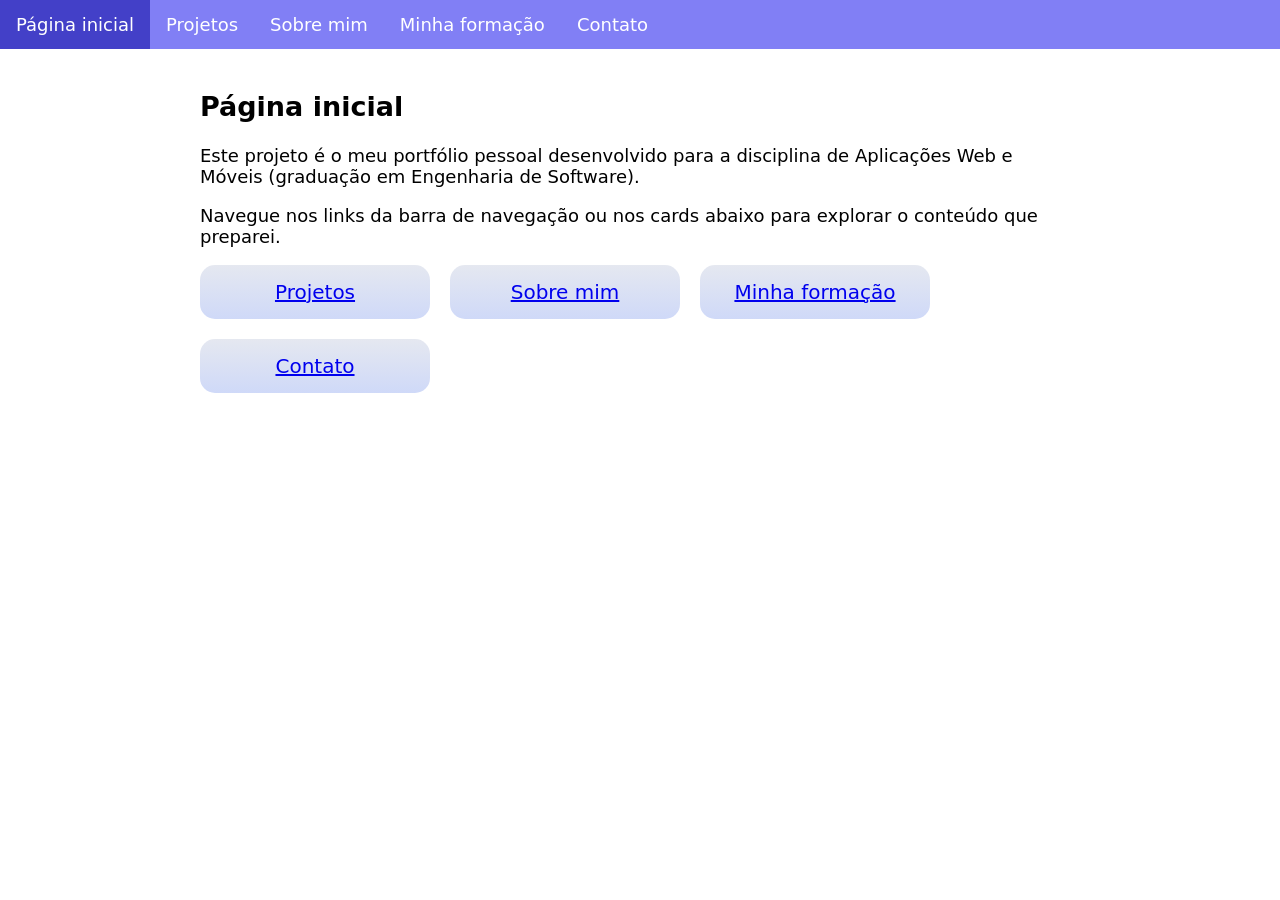
<file: index.html>
<!DOCTYPE html>
<html lang="pt">
    <head>
        <meta charset="UTF-8">
        <meta name="viewport" content="width=device-width, initial-scale=1.0">
        <title>Portfólio</title>
        <link rel="stylesheet" href="style.css">
    </head>
    <body>
        <nav>
            <ul>
                <li class="active">
                    <a href="index.html">Página inicial</a>
                </li>
                <li>
                    <a href="projetos.html">Projetos</a>
                </li>
                <li>
                    <a href="sobre_mim.html">Sobre mim</a>
                </li>
                <li>
                    <a href="minha_formacao.html">Minha formação</a>
                </li>
                <li>
                    <a href="contato.html">Contato</a>
                </li>
            </ul>
        </nav>
        <section class="content">
            <h1>Página inicial</h1>
            <p>Este projeto é o meu portfólio pessoal desenvolvido para a disciplina de Aplicações Web e Móveis (graduação em Engenharia de Software).</p>
            <p>Navegue nos links da barra de navegação ou nos cards abaixo para explorar o conteúdo que preparei.</p>
            <div class="summary-container">
                <a href="projetos.html">
                    <div class="summary">
                        Projetos
                    </div>
                </a>
                <a href="sobre_mim.html">
                    <div class="summary">
                        Sobre mim
                    </div>
                </a>
                <a href="minha_formacao.html">
                    <div class="summary">
                        Minha formação
                    </div>
                </a>
                <a href="contato.html">
                    <div class="summary">
                        Contato
                    </div>
                </a>
            </div>
        </section>
    </body>
</html>
</file>
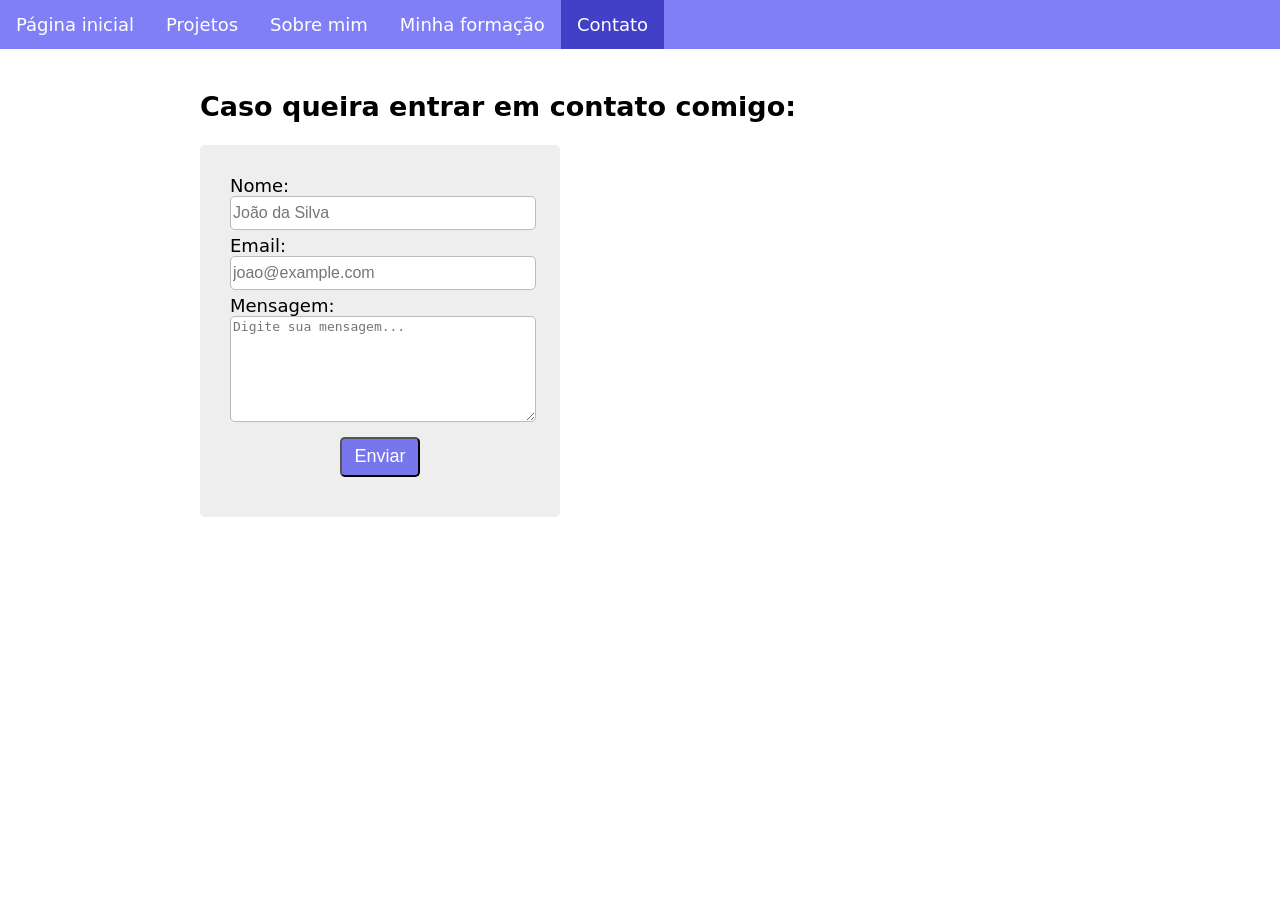
<file: contato.html>
<!DOCTYPE html>
<html lang="pt">
    <head>
        <meta charset="UTF-8">
        <meta name="viewport" content="width=device-width, initial-scale=1.0">
        <title>Contato</title>
        <link rel="stylesheet" href="style.css">
        <script src="main.js"></script>
    </head>
    <body>
        <nav>
            <ul>
                <li>
                    <a href="index.html">Página inicial</a>
                </li>
                <li>
                    <a href="projetos.html">Projetos</a>
                </li>
                <li>
                    <a href="sobre_mim.html">Sobre mim</a>
                </li>
                <li>
                    <a href="minha_formacao.html">Minha formação</a>
                </li>
                <li class="active">
                    <a href="contato.html">Contato</a>
                </li>
            </ul>
        </nav>
        <section class="content">
            <h1>Caso queira entrar em contato comigo:</h1>
            <form action="" method="post">
                <div class="input-container">
                    <label for="nome-input">Nome:</label>
                    <input id="nome-input" type="text" name="nome" maxlength="50" placeholder="João da Silva" required>
                </div>
                <div class="input-container">
                    <label for="email-input">Email:</label>
                    <input id="email-input" type="email" name="email" maxlength="50" placeholder="joao@example.com" required>
                </div>
                <div class="input-container">
                    <label for="mensagem-input">Mensagem:</label>
                    <textarea id="mensagem-input" name="mensagem" maxlength="200" placeholder="Digite sua mensagem..." required></textarea>
                </div>
                <div class="button-container">
                    <button type="button" onclick="fakeSubmission()">Enviar</button>
                </div>
            </form>
        </section>
    </body>
</html>
</file>
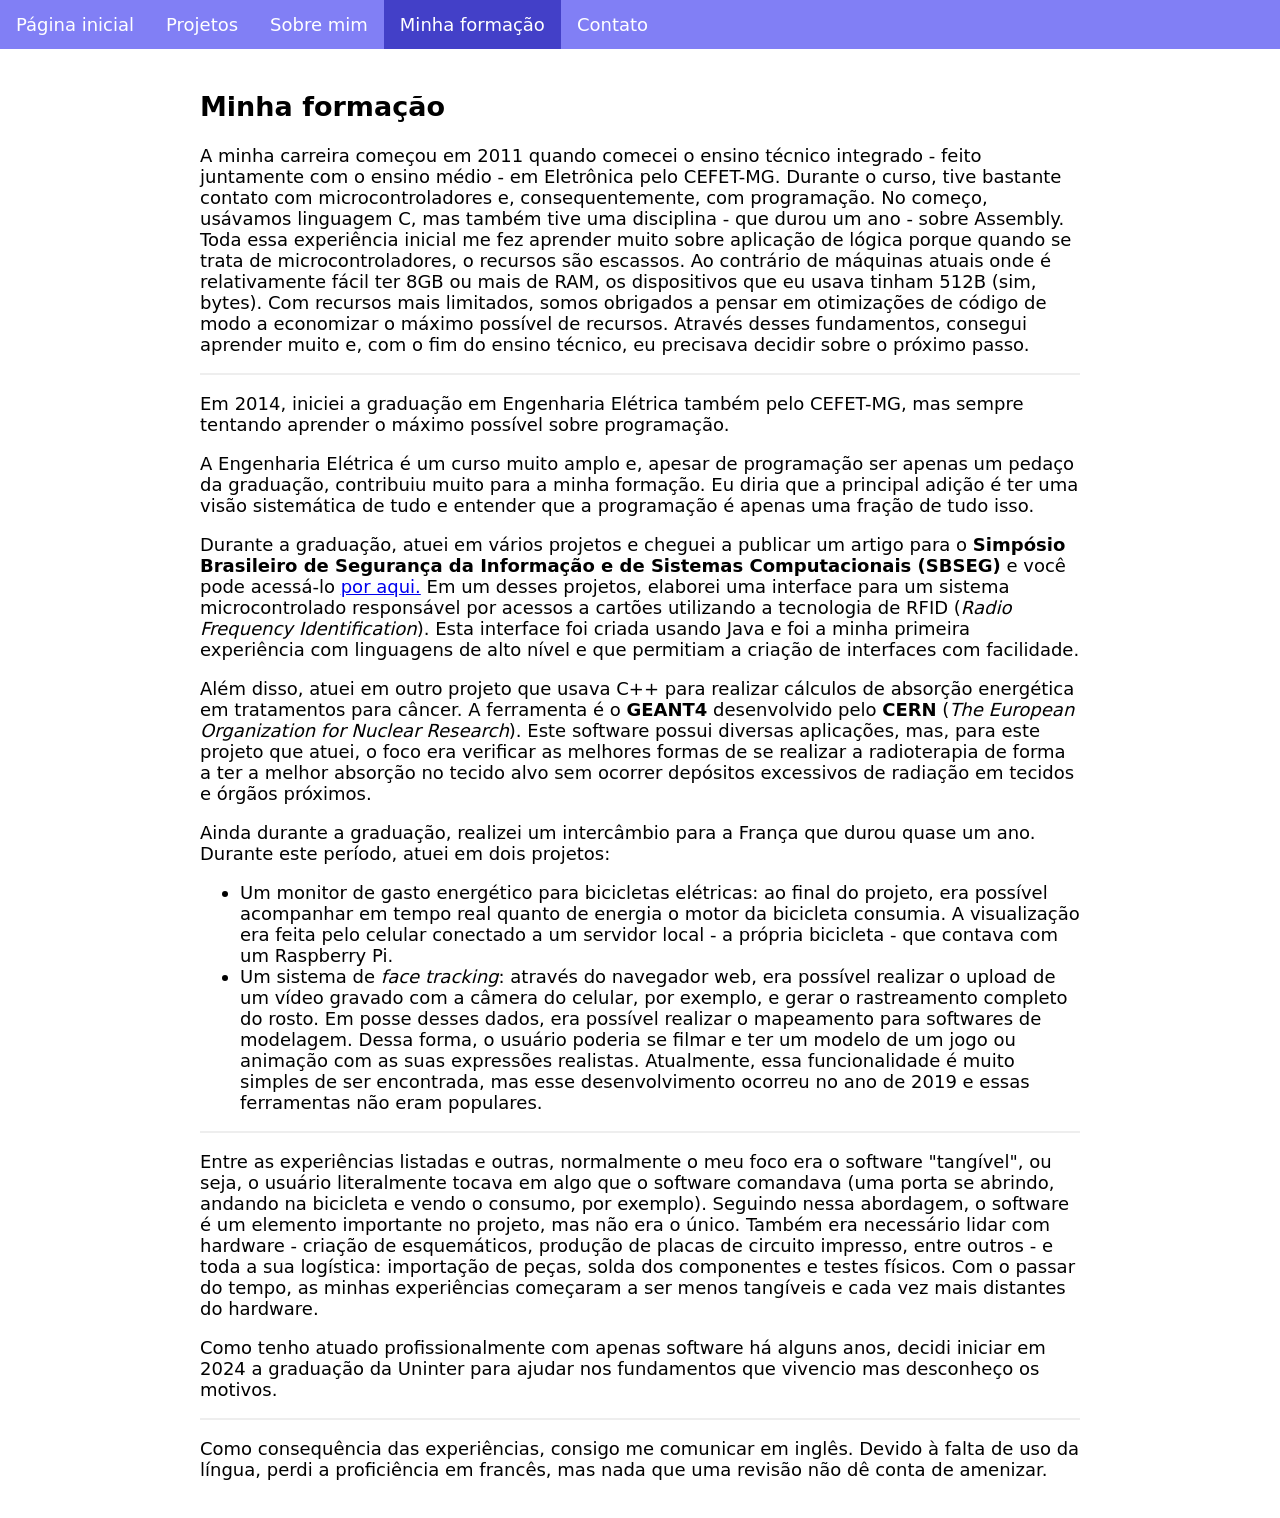
<file: minha_formacao.html>
<!DOCTYPE html>
<html lang="pt">
    <head>
        <meta charset="UTF-8">
        <meta name="viewport" content="width=device-width, initial-scale=1.0">
        <title>Minha formação</title>
        <link rel="stylesheet" href="style.css">
    </head>
    <body>
        <nav>
            <ul>
                <li>
                    <a href="index.html">Página inicial</a>
                </li>
                <li>
                    <a href="projetos.html">Projetos</a>
                </li>
                <li>
                    <a href="sobre_mim.html">Sobre mim</a>
                </li>
                <li class="active">
                    <a href="minha_formacao.html">Minha formação</a>
                </li>
                <li>
                    <a href="contato.html">Contato</a>
                </li>
            </ul>
        </nav>
        <section class="content">
            <h1>Minha formação</h1>
            <p>
                A minha carreira começou em 2011 quando comecei o ensino técnico integrado - feito juntamente com o ensino médio - em Eletrônica pelo CEFET-MG.
                Durante o curso, tive bastante contato com microcontroladores e, consequentemente, com programação.
                No começo, usávamos linguagem C, mas também tive uma disciplina - que durou um ano - sobre Assembly.
                Toda essa experiência inicial me fez aprender muito sobre aplicação de lógica porque quando se trata de microcontroladores, o recursos são escassos.
                Ao contrário de máquinas atuais onde é relativamente fácil ter 8GB ou mais de RAM, os dispositivos que eu usava tinham 512B (sim, bytes).
                Com recursos mais limitados, somos obrigados a pensar em otimizações de código de modo a economizar o máximo possível de recursos.
                Através desses fundamentos, consegui aprender muito e, com o fim do ensino técnico, eu precisava decidir sobre o próximo passo.
            </p>
            <hr>
            <p>
                Em 2014, iniciei a graduação em Engenharia Elétrica também pelo CEFET-MG, mas sempre tentando aprender o máximo possível sobre programação.
            </p>
            <p>
                A Engenharia Elétrica é um curso muito amplo e, apesar de programação ser apenas um pedaço da graduação, contribuiu muito para a minha formação.
                Eu diria que a principal adição é ter uma visão sistemática de tudo e entender que a programação é apenas uma fração de tudo isso.
            </p>
            <p>
                Durante a graduação, atuei em vários projetos e cheguei a publicar um artigo para o <strong>Simpósio Brasileiro de Segurança da Informação e de Sistemas Computacionais (SBSEG)</strong> e você pode acessá-lo <a href="https://sol.sbc.org.br/index.php/sbseg/article/view/19531">por aqui.</a>
                Em um desses projetos, elaborei uma interface para um sistema microcontrolado responsável por acessos a cartões utilizando a tecnologia de RFID (<i>Radio Frequency Identification</i>).
                Esta interface foi criada usando Java e foi a minha primeira experiência com linguagens de alto nível e que permitiam a criação de interfaces com facilidade.
            </p>
            <p>
                Além disso, atuei em outro projeto que usava C++ para realizar cálculos de absorção energética em tratamentos para câncer. A ferramenta é o <strong>GEANT4</strong> desenvolvido pelo <strong>CERN</strong> (<i>The European Organization for Nuclear Research</i>).
                Este software possui diversas aplicações, mas, para este projeto que atuei, o foco era verificar as melhores formas de se realizar a radioterapia de forma a ter a melhor absorção no tecido alvo sem ocorrer depósitos excessivos de radiação em tecidos e órgãos próximos.
            </p>
            <p>
                Ainda durante a graduação, realizei um intercâmbio para a França que durou quase um ano.
                Durante este período, atuei em dois projetos:
                <ul>
                    <li>
                        Um monitor de gasto energético para bicicletas elétricas: ao final do projeto, era possível acompanhar em tempo real quanto de energia o motor da bicicleta consumia.
                        A visualização era feita pelo celular conectado a um servidor local - a própria bicicleta - que contava com um Raspberry Pi.
                    </li>
                    <li>
                        Um sistema de <i>face tracking</i>: através do navegador web, era possível realizar o upload de um vídeo gravado com a câmera do celular, por exemplo, e gerar o rastreamento completo do rosto.
                        Em posse desses dados, era possível realizar o mapeamento para softwares de modelagem. Dessa forma, o usuário poderia se filmar e ter um modelo de um jogo ou animação com as suas expressões realistas.
                        Atualmente, essa funcionalidade é muito simples de ser encontrada, mas esse desenvolvimento ocorreu no ano de 2019 e essas ferramentas não eram populares.
                    </li>
                </ul>
            </p>
            <hr>
            <p>
                Entre as experiências listadas e outras, normalmente o meu foco era o software "tangível", ou seja, o usuário literalmente tocava em algo que o software comandava (uma porta se abrindo, andando na bicicleta e vendo o consumo, por exemplo).
                Seguindo nessa abordagem, o software é um elemento importante no projeto, mas não era o único.
                Também era necessário lidar com hardware - criação de esquemáticos, produção de placas de circuito impresso, entre outros - e toda a sua logística: importação de peças, solda dos componentes e testes físicos.
                Com o passar do tempo, as minhas experiências começaram a ser menos tangíveis e cada vez mais distantes do hardware.
            </p>
            <p>
                Como tenho atuado profissionalmente com apenas software há alguns anos, decidi iniciar em 2024 a graduação da Uninter para ajudar nos fundamentos que vivencio mas desconheço os motivos.
            </p>
            <hr>
            <p>
                Como consequência das experiências, consigo me comunicar em inglês. Devido à falta de uso da língua, perdi a proficiência em francês, mas nada que uma revisão não dê conta de amenizar.
            </p>
        </section>
    </body>
</html>
</file>
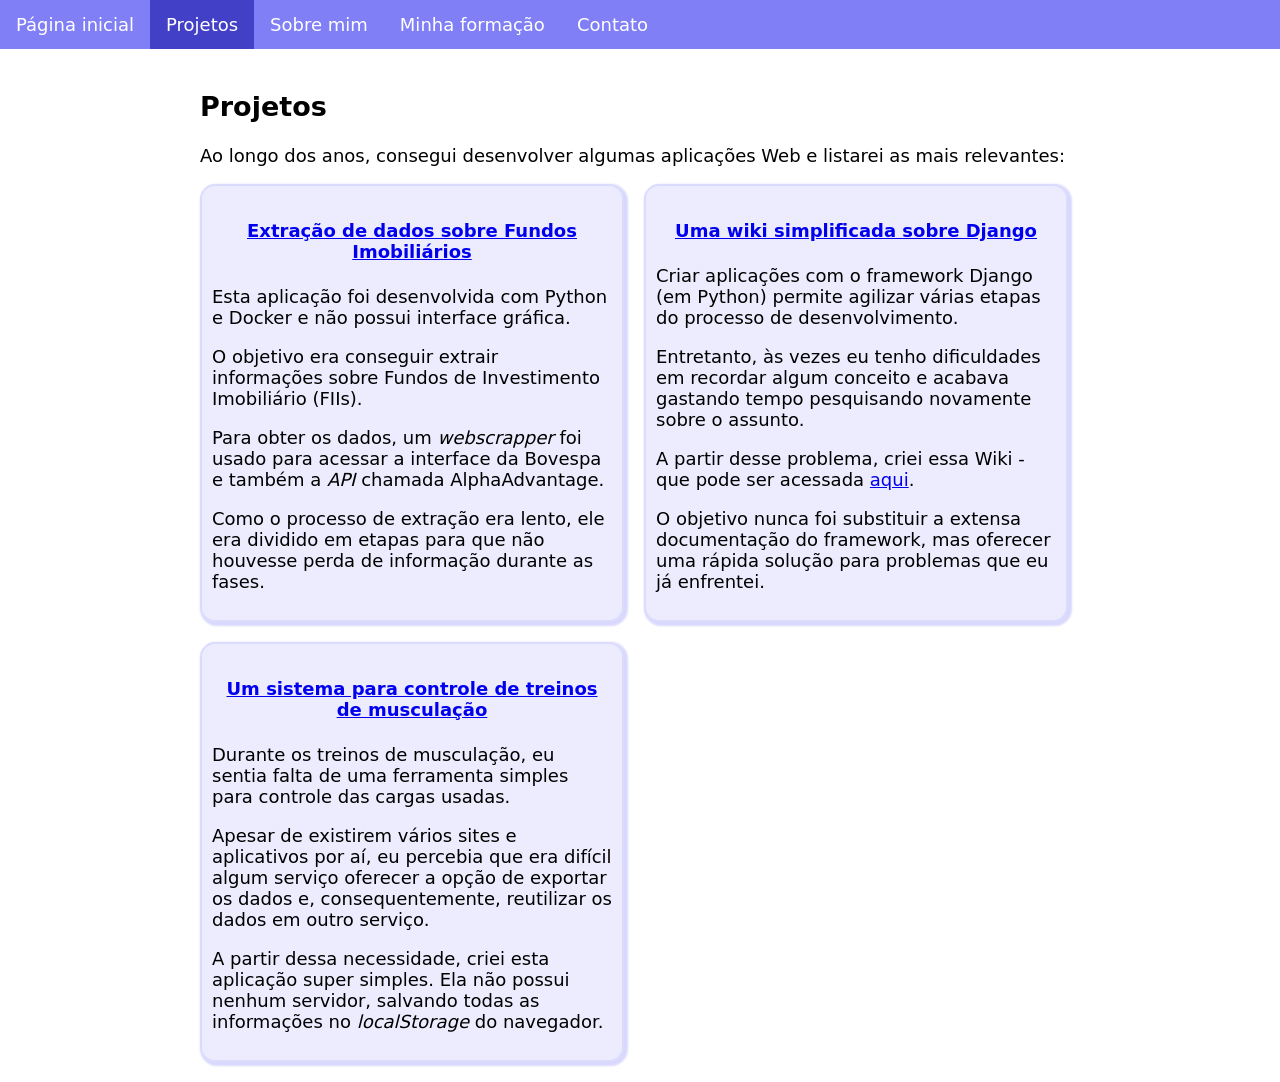
<file: projetos.html>
<!DOCTYPE html>
<html lang="pt">
    <head>
        <meta charset="UTF-8">
        <meta name="viewport" content="width=device-width, initial-scale=1.0">
        <title>Projetos</title>
        <link rel="stylesheet" href="style.css">
    </head>
    <body>
        <nav>
            <ul>
                <li>
                    <a href="index.html">Página inicial</a>
                </li>
                <li class="active">
                    <a href="projetos.html">Projetos</a>
                </li>
                <li>
                    <a href="sobre_mim.html">Sobre mim</a>
                </li>
                <li>
                    <a href="minha_formacao.html">Minha formação</a>
                </li>
                <li>
                    <a href="contato.html">Contato</a>
                </li>
            </ul>
        </nav>
        <section class="content">
            <h1>Projetos</h1>
            <p>
                Ao longo dos anos, consegui desenvolver algumas aplicações Web e listarei as mais relevantes:
            </p>
            <div class="container">
                <div class="card">
                    <h4>
                        <a href="https://github.com/wellintoncr/fii">Extração de dados sobre Fundos Imobiliários</a>
                    </h4>
                    <p>Esta aplicação foi desenvolvida com Python e Docker e não possui interface gráfica.</p>
                    <p>O objetivo era conseguir extrair informações sobre Fundos de Investimento Imobiliário (FIIs).</p>
                    <p>Para obter os dados, um <i>webscrapper</i> foi usado para acessar a interface da Bovespa e também a <i>API</i> chamada AlphaAdvantage.</p>
                    <p>Como o processo de extração era lento, ele era dividido em etapas para que não houvesse perda de informação durante as fases.</p>
                </div>
                <div class="card">
                    <h4>
                        <a href="https://github.com/wellintoncr/django-wiki">Uma wiki simplificada sobre Django</a>
                    </h4>
                    <p>Criar aplicações com o framework Django (em Python) permite agilizar várias etapas do processo de desenvolvimento.</p>
                    <p>Entretanto, às vezes eu tenho dificuldades em recordar algum conceito e acabava gastando tempo pesquisando novamente sobre o assunto.</p>
                    <p>A partir desse problema, criei essa Wiki - que pode ser acessada <a href="https://wellintoncr.github.io/django-wiki/">aqui</a>.</p>
                    <p>O objetivo nunca foi substituir a extensa documentação do framework, mas oferecer uma rápida solução para problemas que eu já enfrentei.</p>
                </div>
                <div class="card">
                    <h4>
                        <a href="https://github.com/wellintoncr/fitness-buddy">Um sistema para controle de treinos de musculação</a>
                    </h4>
                    <p>Durante os treinos de musculação, eu sentia falta de uma ferramenta simples para controle das cargas usadas.</p>
                    <p>Apesar de existirem vários sites e aplicativos por aí, eu percebia que era difícil algum serviço oferecer a opção de exportar os dados e, consequentemente, reutilizar os dados em outro serviço.</p>
                    <p>A partir dessa necessidade, criei esta aplicação super simples. Ela não possui nenhum servidor, salvando todas as informações no <i>localStorage</i> do navegador.</p>
                </div>
            </div>
        </section>
    </body>
</html>
</file>
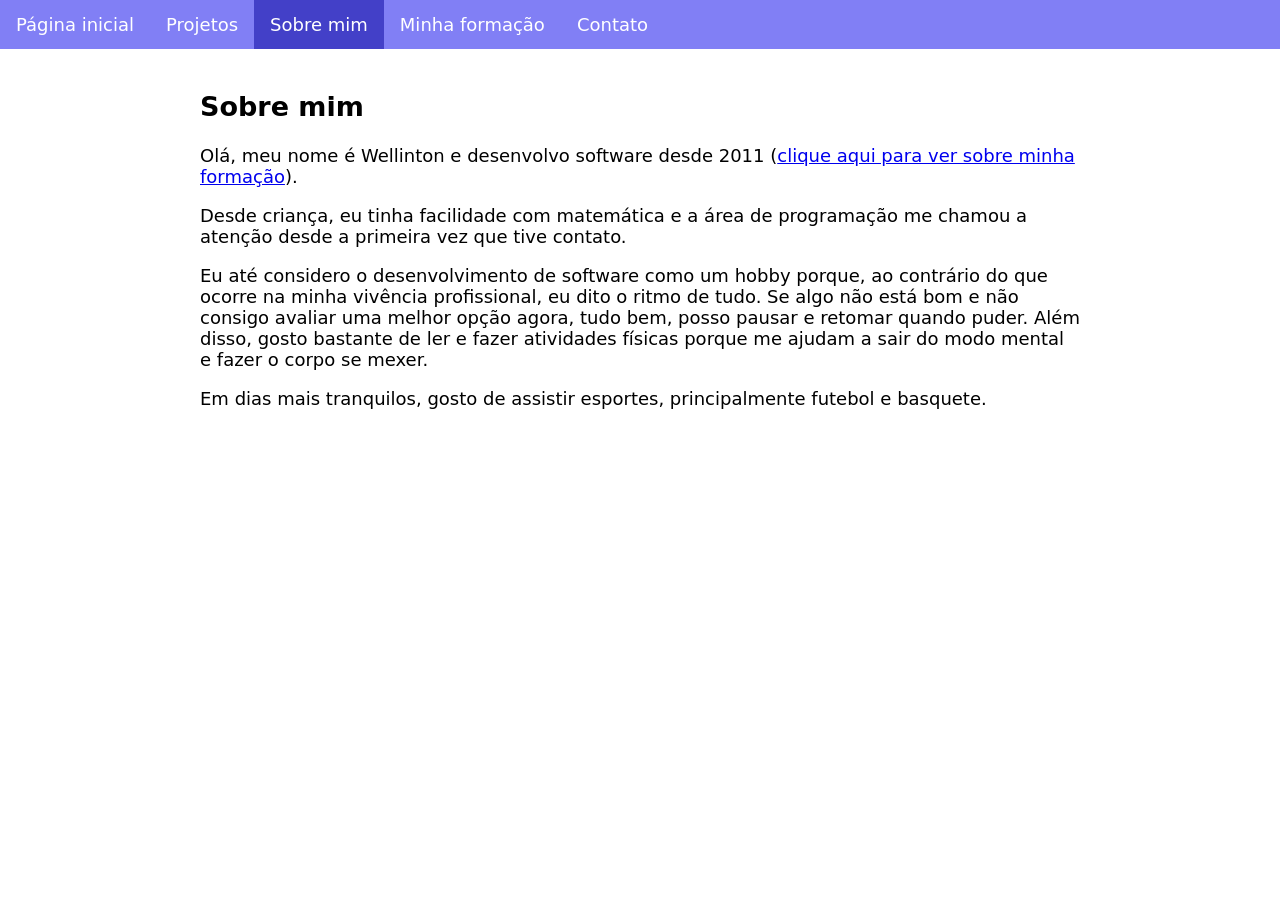
<file: sobre_mim.html>
<!DOCTYPE html>
<html lang="pt">
    <head>
        <meta charset="UTF-8">
        <meta name="viewport" content="width=device-width, initial-scale=1.0">
        <title>Sobre mim</title>
        <link rel="stylesheet" href="style.css">
    </head>
    <body>
        <nav>
            <ul>
                <li>
                    <a href="index.html">Página inicial</a>
                </li>
                <li>
                    <a href="projetos.html">Projetos</a>
                </li>
                <li class="active">
                    <a href="sobre_mim.html">Sobre mim</a>
                </li>
                <li>
                    <a href="minha_formacao.html">Minha formação</a>
                </li>
                <li>
                    <a href="contato.html">Contato</a>
                </li>
            </ul>
        </nav>
        <section class="content">
            <h1>Sobre mim</h1>
            <p>
                Olá, meu nome é Wellinton e desenvolvo software desde 2011 (<a href="minha_formacao.html">clique aqui para ver sobre minha formação</a>).
            </p>
            <p>
                Desde criança, eu tinha facilidade com matemática e a área de programação me chamou a atenção desde a primeira vez que tive contato.
            </p>
            <p>
                Eu até considero o desenvolvimento de software como um hobby porque, ao contrário do que ocorre na minha vivência profissional, eu dito o ritmo de tudo.
                Se algo não está bom e não consigo avaliar uma melhor opção agora, tudo bem, posso pausar e retomar quando puder.
                Além disso, gosto bastante de ler e fazer atividades físicas porque me ajudam a sair do modo mental e fazer o corpo se mexer.
            </p>
            <p>
                Em dias mais tranquilos, gosto de assistir esportes, principalmente futebol e basquete.
            </p>
        </section>
    </body>
</html>
</file>
<file: style.css>
:root {
    --background-color-primary: hsla(241, 100%, 46%, 0.5);
}

body {
    margin: 0;
    font-family: system-ui;
    font-size: 18px;
}

nav ul {
    list-style-type: none;
    margin: 0;
    padding: 0;
    overflow: hidden;
    background-color: var(--background-color-primary);

    li {
        /* Em telas maiores, as opções do menu ficarão lado a lado */
        float: left;

        a {
            /* Suaviza a transição de cor */
            transition: background-color 0.3s;
            display: block;
            color: white;
            text-align: center;
            padding: 14px 16px;
            text-decoration: none;
        }

        a:hover {
            background-color: hsla(241, 100%, 46%, 0.315);
        }
    }

    li.active {
        background-color: hsla(241, 96%, 31%, 0.5);
    }

    /* Em telas pequenas, as opções do menu ficarão empilhadas */
    @media (max-width: 600px) {
        li {
            float: none;
        }
    }
}

.content {
    padding: 20px 200px;

    form {
        background-color: #eee;
        max-width: 300px;
        border-radius: 5px;
        padding: 30px;


        input, textarea {
            width: 100%;
            height: 30px;
            border: 1px solid #bbb;
            border-radius: 5px;
            font-size: medium;
            margin-bottom: 5px;
        }

        textarea {
            height: 100px;
        }

        .input-container {
            display: flex;
            flex-direction: column;
        }

        .button-container {
            display: flex;
            justify-content: center;
            margin: 10px 0;

            button {
                width: 80px;
                height: 40px;
                background-color: var(--background-color-primary);
                color: white;
                font-size: large;
                border-radius: 5px;
                cursor: pointer;
            }
        }

    }
}

.container {
    display: flex;
    flex-wrap: wrap;
    gap: 20px;

    .card {
        background-color: hsla(241, 100%, 46%, 0.075);
        max-width: 400px;
        min-width: 300px;
        border-radius: 15px;
        padding: 10px;
        border: 2px solid hsla(241, 100%, 46%, 0.07);
        box-shadow: 2px 2px 2px 2px hsla(241, 100%, 46%, 0.151);

        h4 {
            text-align: center;
            font-size: 18px;
        }
    }
}


.summary-container {
    display: flex;
    gap: 20px;
    flex-wrap: wrap;
    justify-content: start;
    
    a {
        width: 200px;
        padding: 15px;
        background: linear-gradient(hsl(224, 28%, 92%), rgb(207, 217, 248));
        border-radius: 15px;
        font-size: 20px;
        text-align: center;
    }
}

@media (max-width: 600px) {
    .summary-container {
        justify-content: space-around;
    }
}

@media (max-width: 900px) {
    .content {
        padding: 20px;
    }

    .container {
        justify-content: center;
    }
}

hr {
    border: 1px solid #eee;
}
</file>
